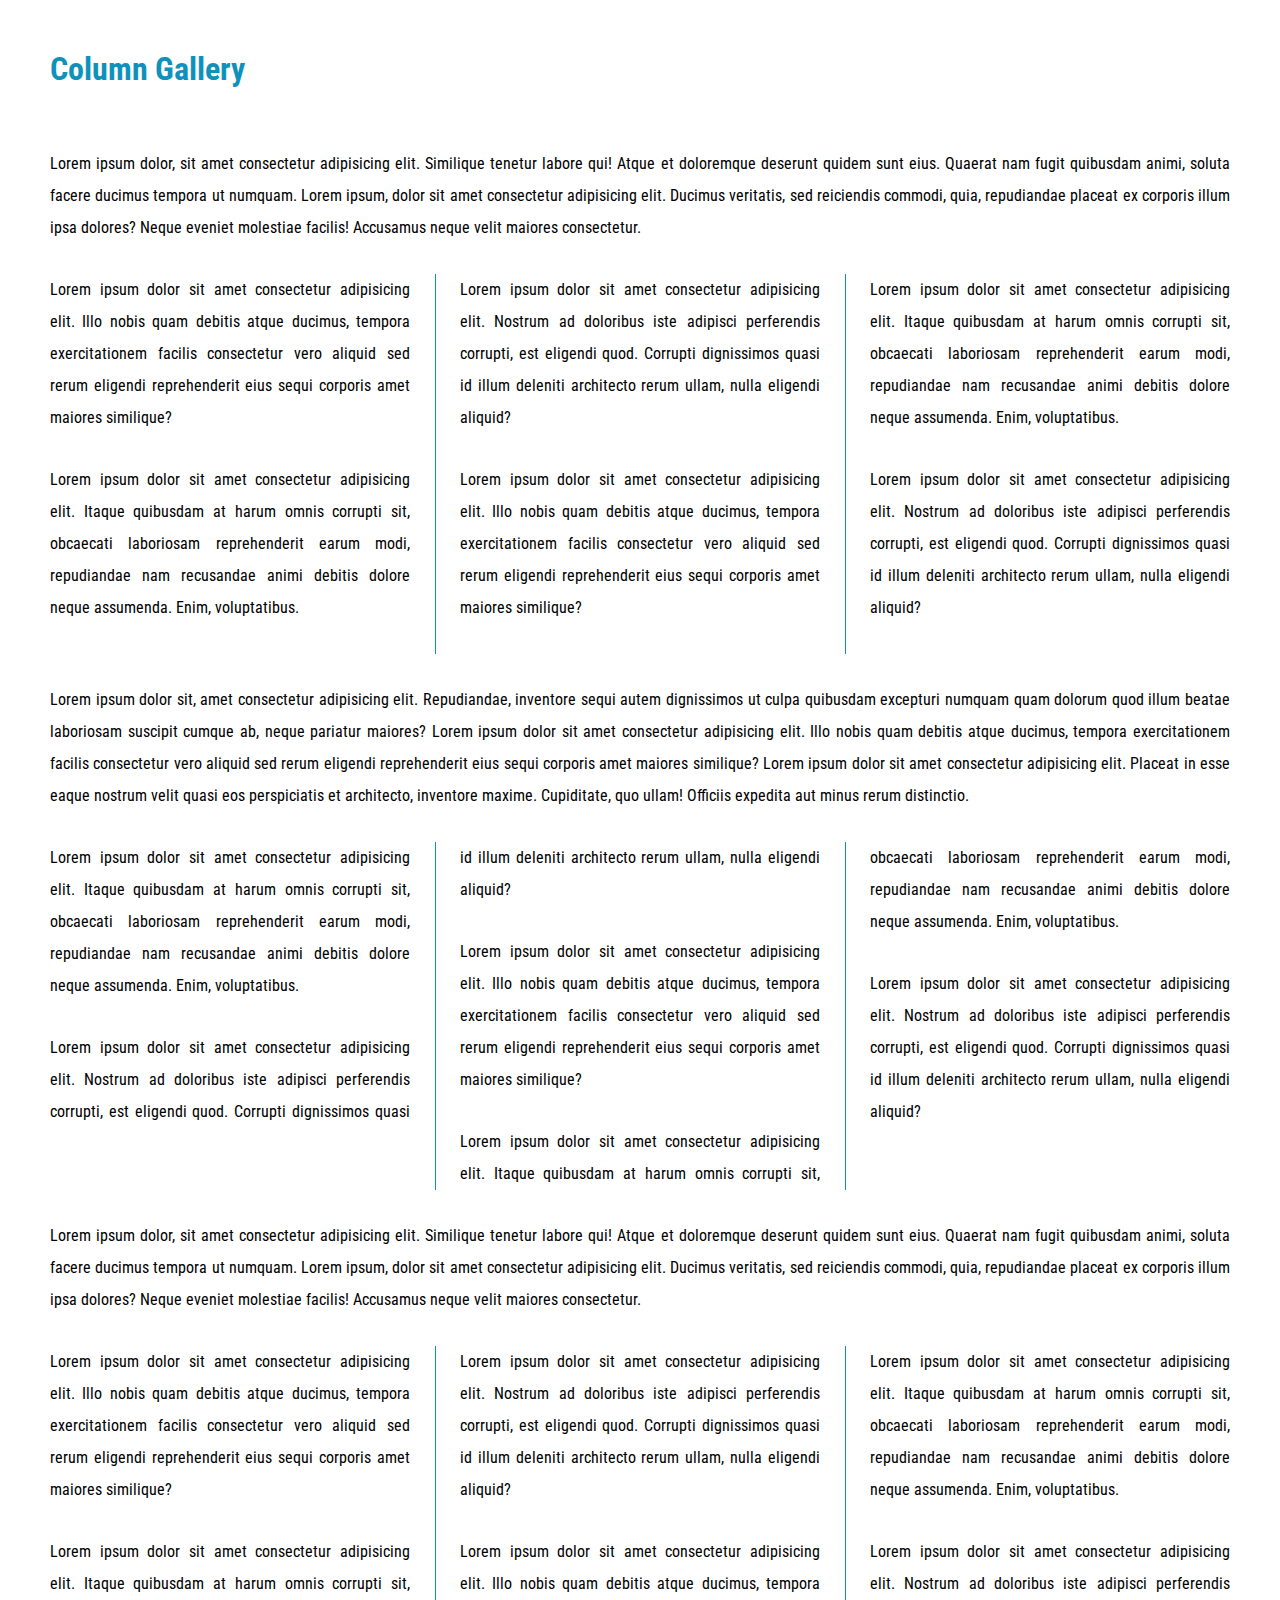
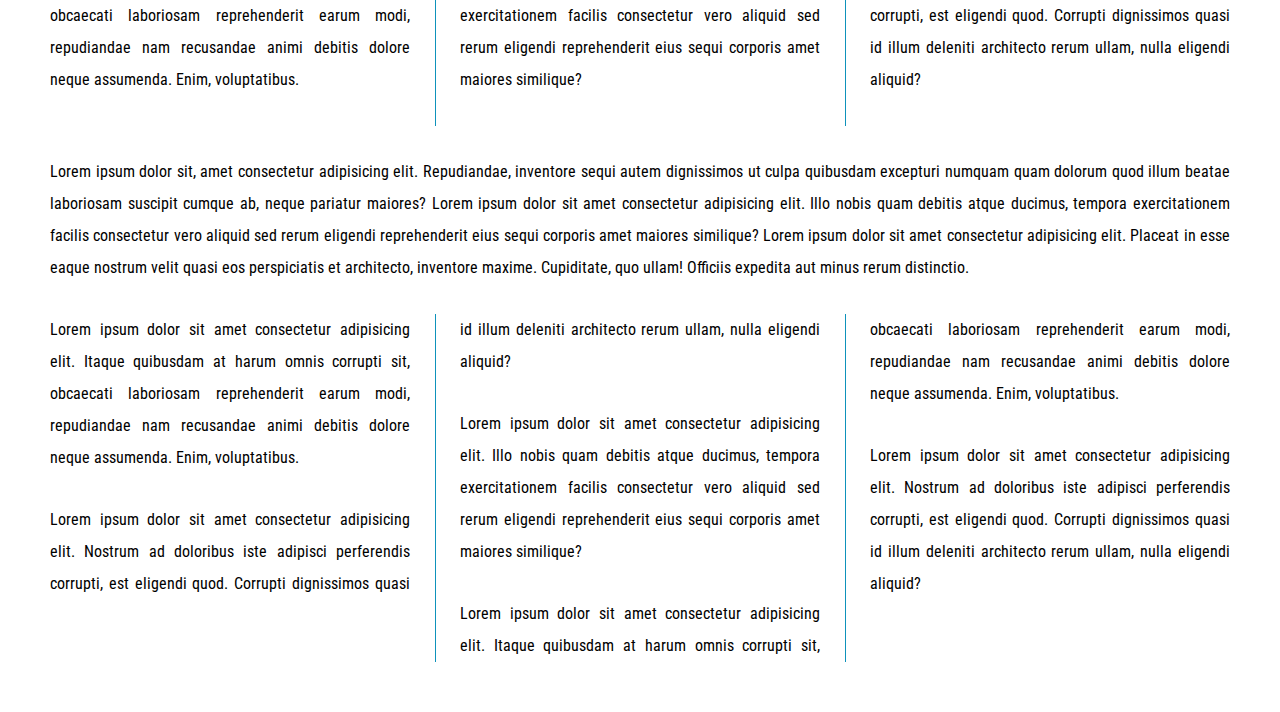
<file: index.html>
<!DOCTYPE html>
<html lang="en">
<head>
    <meta charset="UTF-8">
    <meta name="viewport" content="width=device-width, initial-scale=1.0">
    <link rel="stylesheet" href="css/style.css">
    <title>Column Property</title>
</head>
<body>
    <h1 class="heading">Column   Gallery</h1>
    <div class="paragraph">
        <p class="one">
            Lorem ipsum dolor, sit amet consectetur adipisicing elit. Similique tenetur labore qui! Atque et doloremque deserunt quidem sunt eius. Quaerat nam fugit quibusdam animi, soluta facere ducimus tempora ut numquam.
            Lorem ipsum, dolor sit amet consectetur adipisicing elit. Ducimus veritatis, sed reiciendis commodi, quia, repudiandae placeat ex corporis illum ipsa dolores? Neque eveniet molestiae facilis! Accusamus neque velit maiores consectetur.
        </p>
        <p>
            Lorem ipsum dolor sit amet consectetur adipisicing elit. Illo nobis quam debitis atque ducimus, tempora exercitationem facilis consectetur vero aliquid sed rerum eligendi reprehenderit eius sequi corporis amet maiores similique?
        </p>
        <p>
            Lorem ipsum dolor sit amet consectetur adipisicing elit. Itaque quibusdam at harum omnis corrupti sit, obcaecati laboriosam reprehenderit earum modi, repudiandae nam recusandae animi debitis dolore neque assumenda. Enim, voluptatibus.
        </p>
        <p>
            Lorem ipsum dolor sit amet consectetur adipisicing elit. Nostrum ad doloribus iste adipisci perferendis corrupti, est eligendi quod. Corrupti dignissimos quasi id illum deleniti architecto rerum ullam, nulla eligendi aliquid?
        </p>
        <p>
            Lorem ipsum dolor sit amet consectetur adipisicing elit. Illo nobis quam debitis atque ducimus, tempora exercitationem facilis consectetur vero aliquid sed rerum eligendi reprehenderit eius sequi corporis amet maiores similique?
        </p>
        <p>
            Lorem ipsum dolor sit amet consectetur adipisicing elit. Itaque quibusdam at harum omnis corrupti sit, obcaecati laboriosam reprehenderit earum modi, repudiandae nam recusandae animi debitis dolore neque assumenda. Enim, voluptatibus.
        </p>
        <p>
            Lorem ipsum dolor sit amet consectetur adipisicing elit. Nostrum ad doloribus iste adipisci perferendis corrupti, est eligendi quod. Corrupti dignissimos quasi id illum deleniti architecto rerum ullam, nulla eligendi aliquid?
        </p>
        <p class="one">
            Lorem ipsum dolor sit, amet consectetur adipisicing elit. Repudiandae, inventore sequi autem dignissimos ut culpa quibusdam excepturi numquam quam dolorum quod illum beatae laboriosam suscipit cumque ab, neque pariatur maiores?            Lorem ipsum dolor sit amet consectetur adipisicing elit. Illo nobis quam debitis atque ducimus, tempora exercitationem facilis consectetur vero aliquid sed rerum eligendi reprehenderit eius sequi corporis amet maiores similique?
            Lorem ipsum dolor sit amet consectetur adipisicing elit. Placeat in esse eaque nostrum velit quasi eos perspiciatis et architecto, inventore maxime. Cupiditate, quo ullam! Officiis expedita aut minus rerum distinctio.
        </p>
        <p>
            Lorem ipsum dolor sit amet consectetur adipisicing elit. Itaque quibusdam at harum omnis corrupti sit, obcaecati laboriosam reprehenderit earum modi, repudiandae nam recusandae animi debitis dolore neque assumenda. Enim, voluptatibus.
        </p>
        <p>
            Lorem ipsum dolor sit amet consectetur adipisicing elit. Nostrum ad doloribus iste adipisci perferendis corrupti, est eligendi quod. Corrupti dignissimos quasi id illum deleniti architecto rerum ullam, nulla eligendi aliquid?
        </p>
        <p>
            Lorem ipsum dolor sit amet consectetur adipisicing elit. Illo nobis quam debitis atque ducimus, tempora exercitationem facilis consectetur vero aliquid sed rerum eligendi reprehenderit eius sequi corporis amet maiores similique?
        </p>
        <p>
            Lorem ipsum dolor sit amet consectetur adipisicing elit. Itaque quibusdam at harum omnis corrupti sit, obcaecati laboriosam reprehenderit earum modi, repudiandae nam recusandae animi debitis dolore neque assumenda. Enim, voluptatibus.
        </p>
        <p>
            Lorem ipsum dolor sit amet consectetur adipisicing elit. Nostrum ad doloribus iste adipisci perferendis corrupti, est eligendi quod. Corrupti dignissimos quasi id illum deleniti architecto rerum ullam, nulla eligendi aliquid?
        </p>
        <p class="one">
            Lorem ipsum dolor, sit amet consectetur adipisicing elit. Similique tenetur labore qui! Atque et doloremque deserunt quidem sunt eius. Quaerat nam fugit quibusdam animi, soluta facere ducimus tempora ut numquam.
            Lorem ipsum, dolor sit amet consectetur adipisicing elit. Ducimus veritatis, sed reiciendis commodi, quia, repudiandae placeat ex corporis illum ipsa dolores? Neque eveniet molestiae facilis! Accusamus neque velit maiores consectetur.
        </p>
        <p>
            Lorem ipsum dolor sit amet consectetur adipisicing elit. Illo nobis quam debitis atque ducimus, tempora exercitationem facilis consectetur vero aliquid sed rerum eligendi reprehenderit eius sequi corporis amet maiores similique?
        </p>
        <p>
            Lorem ipsum dolor sit amet consectetur adipisicing elit. Itaque quibusdam at harum omnis corrupti sit, obcaecati laboriosam reprehenderit earum modi, repudiandae nam recusandae animi debitis dolore neque assumenda. Enim, voluptatibus.
        </p>
        <p>
            Lorem ipsum dolor sit amet consectetur adipisicing elit. Nostrum ad doloribus iste adipisci perferendis corrupti, est eligendi quod. Corrupti dignissimos quasi id illum deleniti architecto rerum ullam, nulla eligendi aliquid?
        </p>
        <p>
            Lorem ipsum dolor sit amet consectetur adipisicing elit. Illo nobis quam debitis atque ducimus, tempora exercitationem facilis consectetur vero aliquid sed rerum eligendi reprehenderit eius sequi corporis amet maiores similique?
        </p>
        <p>
            Lorem ipsum dolor sit amet consectetur adipisicing elit. Itaque quibusdam at harum omnis corrupti sit, obcaecati laboriosam reprehenderit earum modi, repudiandae nam recusandae animi debitis dolore neque assumenda. Enim, voluptatibus.
        </p>
        <p>
            Lorem ipsum dolor sit amet consectetur adipisicing elit. Nostrum ad doloribus iste adipisci perferendis corrupti, est eligendi quod. Corrupti dignissimos quasi id illum deleniti architecto rerum ullam, nulla eligendi aliquid?
        </p>
        <p class="one">
            Lorem ipsum dolor sit, amet consectetur adipisicing elit. Repudiandae, inventore sequi autem dignissimos ut culpa quibusdam excepturi numquam quam dolorum quod illum beatae laboriosam suscipit cumque ab, neque pariatur maiores?            Lorem ipsum dolor sit amet consectetur adipisicing elit. Illo nobis quam debitis atque ducimus, tempora exercitationem facilis consectetur vero aliquid sed rerum eligendi reprehenderit eius sequi corporis amet maiores similique?
            Lorem ipsum dolor sit amet consectetur adipisicing elit. Placeat in esse eaque nostrum velit quasi eos perspiciatis et architecto, inventore maxime. Cupiditate, quo ullam! Officiis expedita aut minus rerum distinctio.
        </p>
        <p>
            Lorem ipsum dolor sit amet consectetur adipisicing elit. Itaque quibusdam at harum omnis corrupti sit, obcaecati laboriosam reprehenderit earum modi, repudiandae nam recusandae animi debitis dolore neque assumenda. Enim, voluptatibus.
        </p>
        <p>
            Lorem ipsum dolor sit amet consectetur adipisicing elit. Nostrum ad doloribus iste adipisci perferendis corrupti, est eligendi quod. Corrupti dignissimos quasi id illum deleniti architecto rerum ullam, nulla eligendi aliquid?
        </p>
        <p>
            Lorem ipsum dolor sit amet consectetur adipisicing elit. Illo nobis quam debitis atque ducimus, tempora exercitationem facilis consectetur vero aliquid sed rerum eligendi reprehenderit eius sequi corporis amet maiores similique?
        </p>
        <p>
            Lorem ipsum dolor sit amet consectetur adipisicing elit. Itaque quibusdam at harum omnis corrupti sit, obcaecati laboriosam reprehenderit earum modi, repudiandae nam recusandae animi debitis dolore neque assumenda. Enim, voluptatibus.
        </p>
        <p>
            Lorem ipsum dolor sit amet consectetur adipisicing elit. Nostrum ad doloribus iste adipisci perferendis corrupti, est eligendi quod. Corrupti dignissimos quasi id illum deleniti architecto rerum ullam, nulla eligendi aliquid?
        </p>
    </div>
    
</body>
</html>
</file>
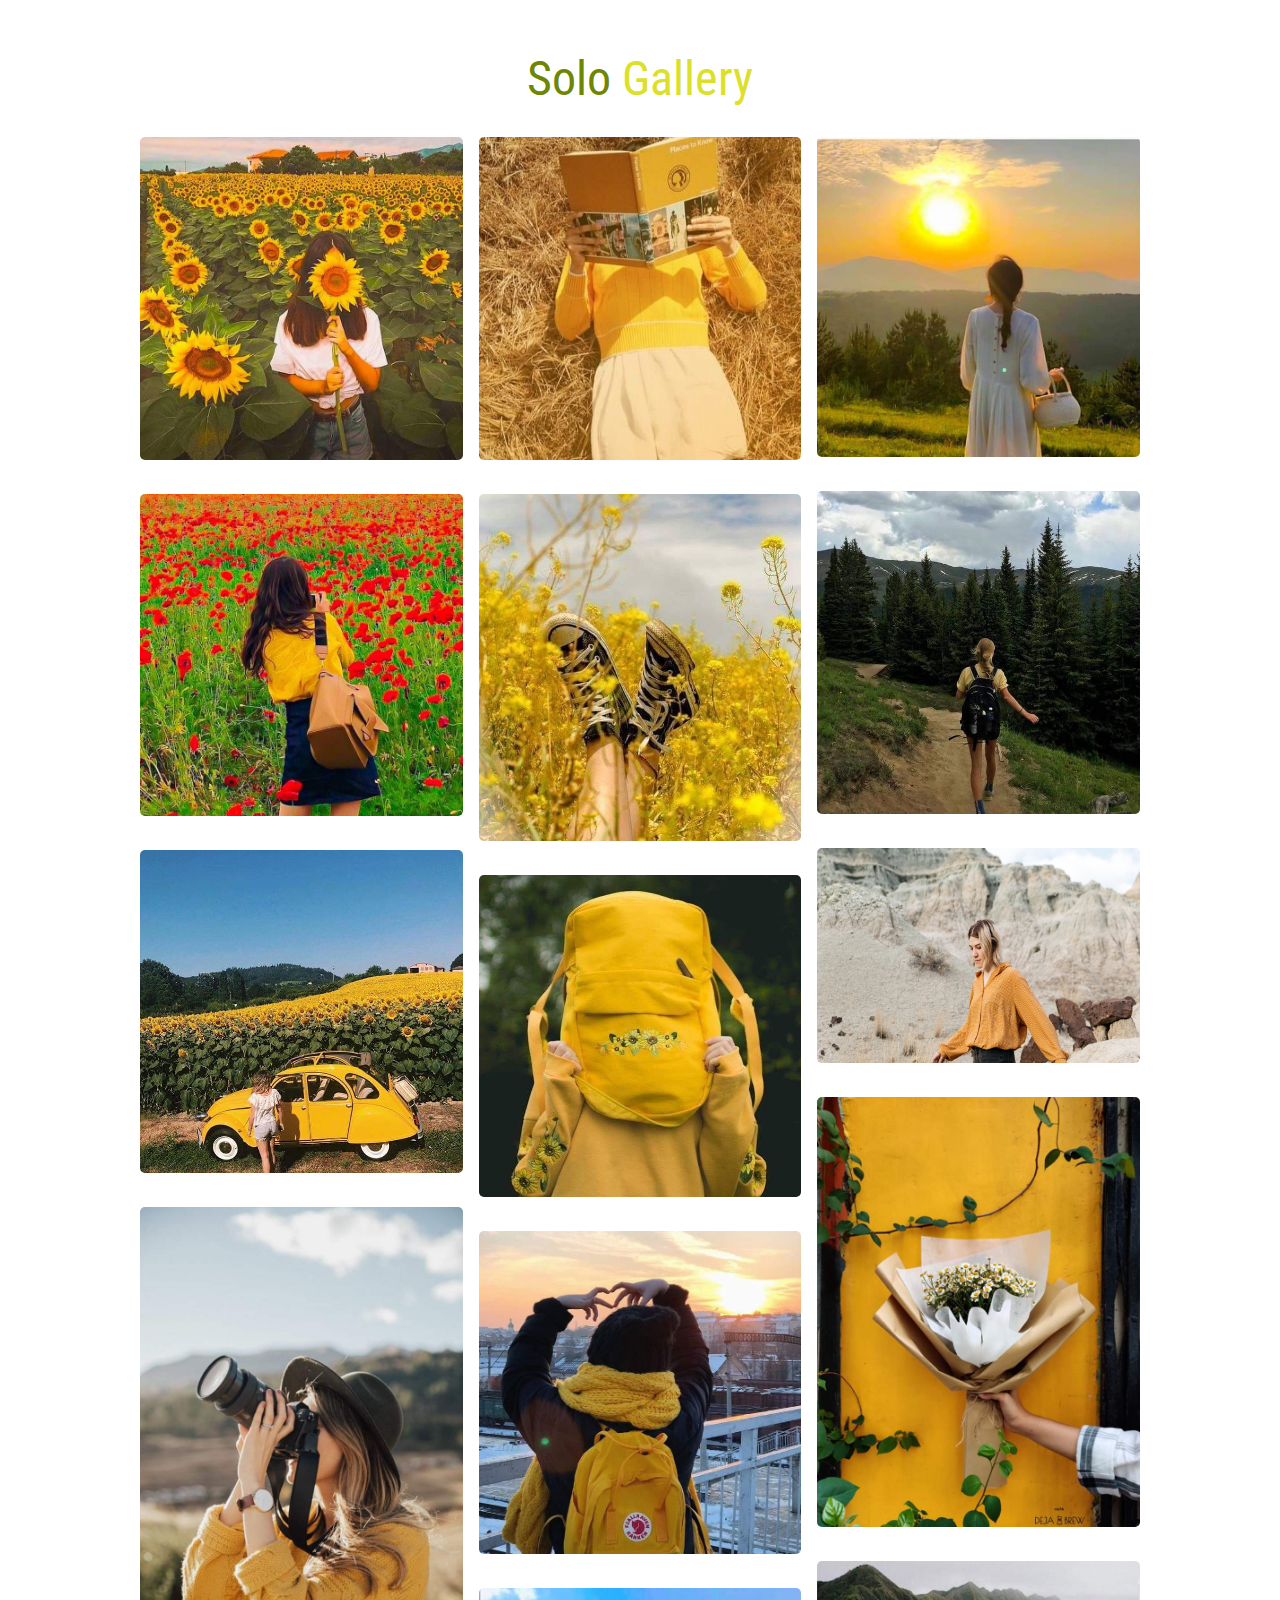
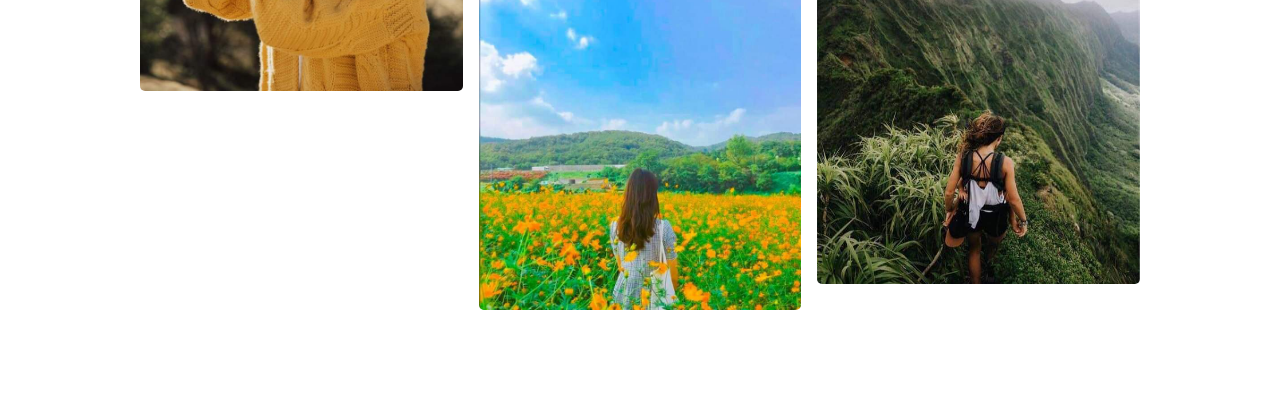
<file: gallery.html>
<!DOCTYPE html>
<html lang="en">
<head>
    <meta charset="UTF-8">
    <meta name="viewport" content="width=device-width, initial-scale=1.0">
    <link rel="stylesheet" href="css/style.css">
    <title>Column Property</title>
</head>
<body>
    <div class="title"><span>Solo</span> Gallery</div>
        <div class="gallery">
            <img src="img/solo1.jpg" alt="" class="gallery-img">
            <img src="img/solo2.jpg" alt="" class="gallery-img">
            <img src="img/solo3.jpg" alt="" class="gallery-img">
            <img src="img/solo4.jpg" alt="" class="gallery-img">
            <img src="img/solo5.jpg" alt="" class="gallery-img">
            <img src="img/solo6.jpg" alt="" class="gallery-img">
            <img src="img/solo7.jpg" alt="" class="gallery-img">
            <img src="img/solo8.jpg" alt="" class="gallery-img">
            <img src="img/solo9.jpg" alt="" class="gallery-img">
            <img src="img/solo10.jpg" alt="" class="gallery-img">
            <img src="img/solo11.jpg" alt="" class="gallery-img">
            <img src="img/solo12.jpg" alt="" class="gallery-img">
            <img src="img/solo13.jpg" alt="" class="gallery-img">
            <img src="img/solo14.jpg" alt="" class="gallery-img">


        </div> 
</body>
</html>
</file>
<file: css/style.css>
@import url('https://fonts.googleapis.com/css2?family=Roboto+Condensed:ital@1&display=swap');

*{
    padding: 0;
    margin: 0;
    box-sizing: border-box;
    font-family: 'Roboto Condensed', sans-serif;
}

/*index*/
body{
    padding: 50px;
}
.heading{
    color: rgb(14, 146, 187);
    margin-bottom: 30px;
}
.paragraph {
     color: black;
     column-count: 3;
     column-width: 300px;
     column-rule:1px solid rgb(14, 146, 187);
     column-gap: 50px;
}
.paragraph p{
    margin-bottom: 30px;
    text-align: justify;
    line-height: 2;
}
.one{
    column-span: all;
    margin-top: 30px;
}

@media screen and (max-width:480px){
    .heading{
        margin-bottom: 30px;
    }
    body{
        padding: 25px;
    }
    .full{
        margin-top: 0;
    }
}

/*gallery*/
.title{
    color: rgb(221, 224, 40);
    margin-bottom: 30px;
    font-size: 3em;
    text-align: center;
    font-weight: border;
}
.gallery{
    columns: 3 300px;
    column-gap: 3;
    width: 1000px;
    margin: auto;
}
.gallery-img{
    width: 100%;
    margin-bottom: 30px;
    border-radius: 5px;
    transform: 0.5s;
}
span{
    color: rgb(110, 134, 2);
}
.gallery-img:hover{
    filter: grayscale(80%);
}
@media screen and (max-width:1024px){
    .gallery{
        width: 90%;
    }
}

@media screen and (max-width:480px){
    .gallery{
        columns: 2 150px;
        column-gap: 15px;
    }

    .gallery-img{
       margin-bottom: 15px;;
 }
}
</file>
